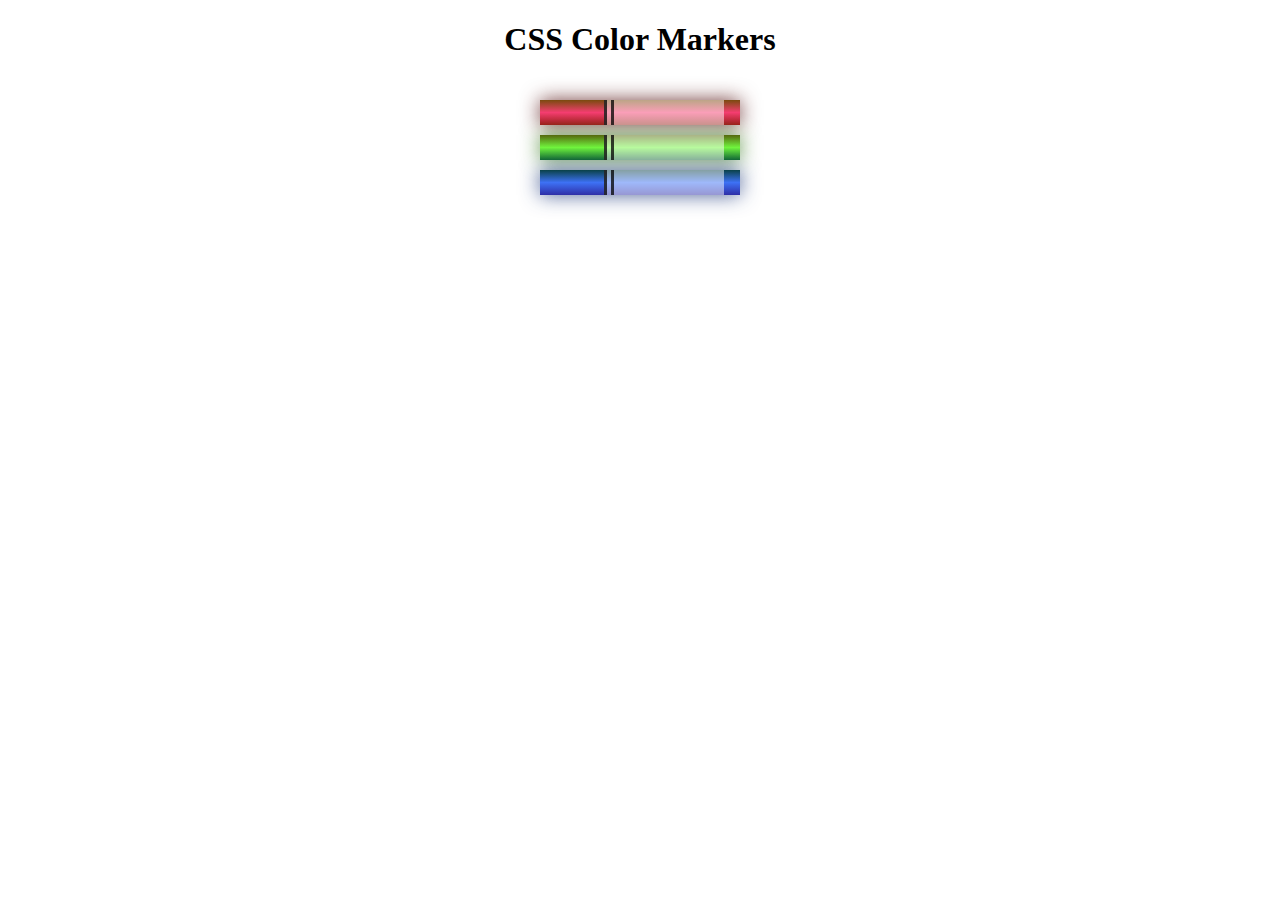
<file: responsive-web-design/Colored-Markers/index.html>
<!DOCTYPE html>
<html lang="en">
<head>
    <meta charset="utf-8">
    <meta name="viewport" content="width=device-width, initial-scale=1.0">
    <title>Colored Markers</title>
    <link rel="stylesheet" href="styles.css">
</head>

<body>
    <h1>CSS Color Markers</h1>
    <div class="container">
        <div class="marker red">
            <div class="cap"></div>
            <div class="sleeve"></div>
        </div>
        <div class="marker green">
            <div class="cap"></div>
            <div class="sleeve"></div>
        </div>
        <div class="marker blue">
            <div class="cap"></div>
            <div class="sleeve"></div>
        </div>
    </div>
</body>

</html>
</file>
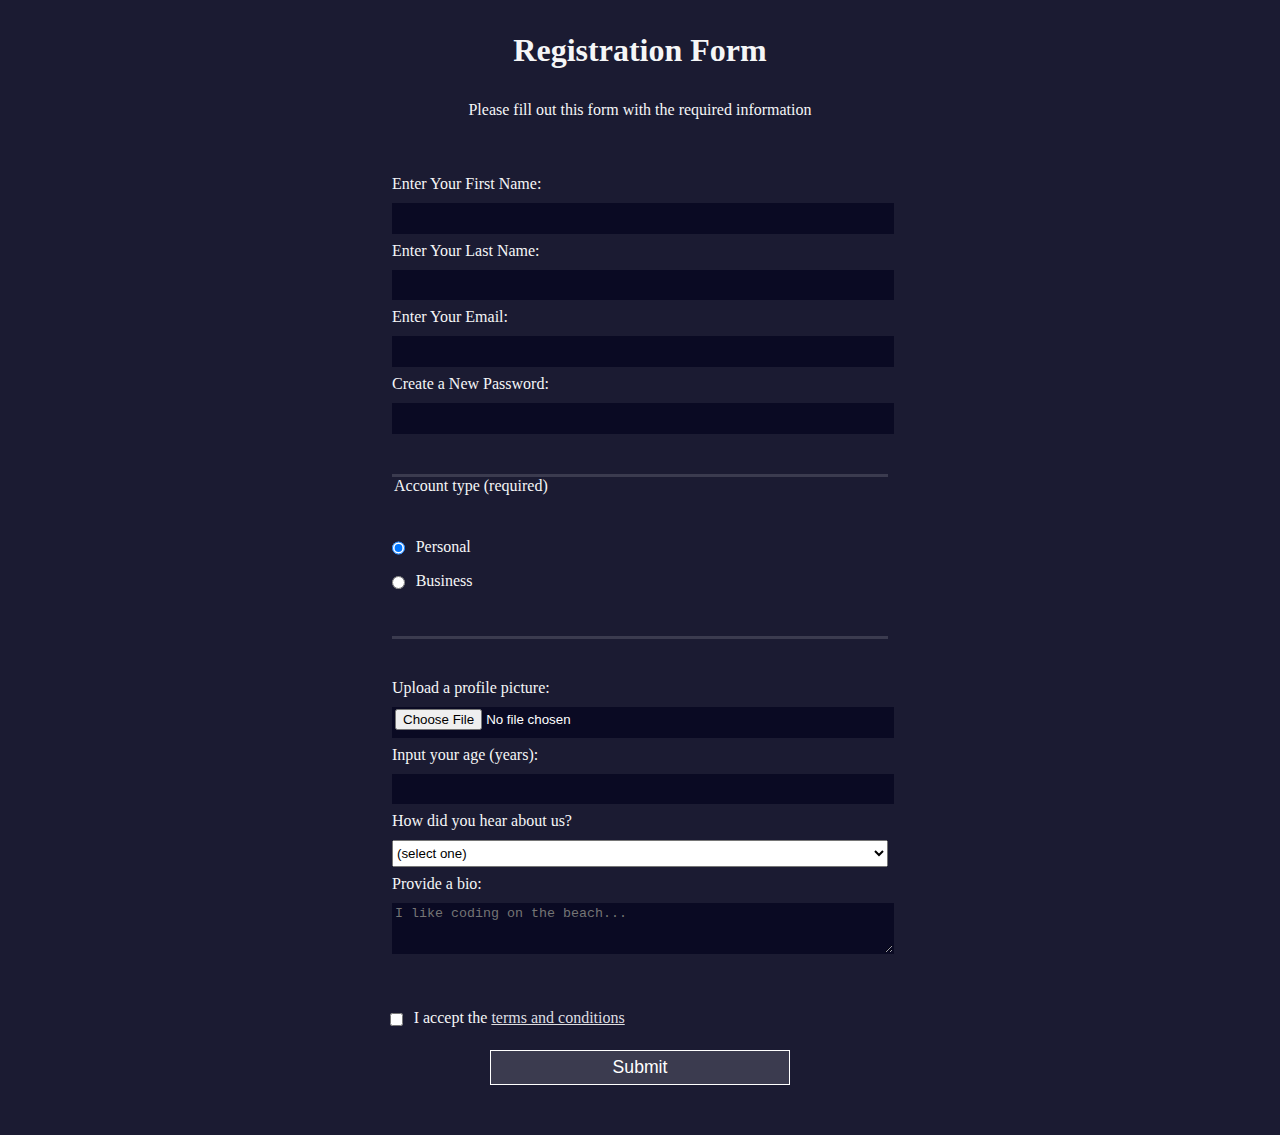
<file: responsive-web-design/Registration-Form/index.html>
<!DOCTYPE html>
<html lang="en">

<head>
    <meta charset="UTF-8">
    <title>Registration Form</title>
    <link rel="stylesheet" href="styles.css" />
</head>

<body>
    <h1>Registration Form</h1>
    <p>Please fill out this form with the required information</p>
    <form method="post" action='https://register-demo.freecodecamp.org'>
        <fieldset>
            <label for="first-name">Enter Your First Name: <input id="first-name" name="first-name" type="text"
                    required /></label>
            <label for="last-name">Enter Your Last Name: <input id="last-name" name="last-name" type="text"
                    required /></label>
            <label for="email">Enter Your Email: <input id="email" name="email" type="email" required /></label>
            <label for="new-password">Create a New Password: <input id="new-password" name="new-password"
                    type="password" pattern="[a-z0-5]{8,}" required /></label>
        </fieldset>
        <fieldset>
            <legend>Account type (required)</legend>
            <label for="personal-account"><input id="personal-account" type="radio" name="account-type" class="inline"
                    checked /> Personal</label>
            <label for="business-account"><input id="business-account" type="radio" name="account-type"
                    class="inline" /> Business</label>
        </fieldset>
        <fieldset>
            <label for="profile-picture">Upload a profile picture: <input id="profile-picture" type="file"
                    name="file" /></label>
            <label for="age">Input your age (years): <input id="age" type="number" name="age" min="13"
                    max="120" /></label>
            <label for="referrer">How did you hear about us?
                <select id="referrer" name="referrer">
                    <option value="">(select one)</option>
                    <option value="1">freeCodeCamp News</option>
                    <option value="2">freeCodeCamp YouTube Channel</option>
                    <option value="3">freeCodeCamp Forum</option>
                    <option value="4">Other</option>
                </select>
            </label>
            <label for="bio">Provide a bio:
                <textarea id="bio" name="bio" rows="3" cols="30" placeholder="I like coding on the beach..."></textarea>
            </label>
        </fieldset>
        <label for="terms-and-conditions">
            <input class="inline" id="terms-and-conditions" type="checkbox" required name="terms-and-conditions" /> I
            accept the <a href="https://www.freecodecamp.org/news/terms-of-service/">terms and conditions</a>
        </label>
        <input type="submit" value="Submit" />
    </form>
</body>

</html>
</file>
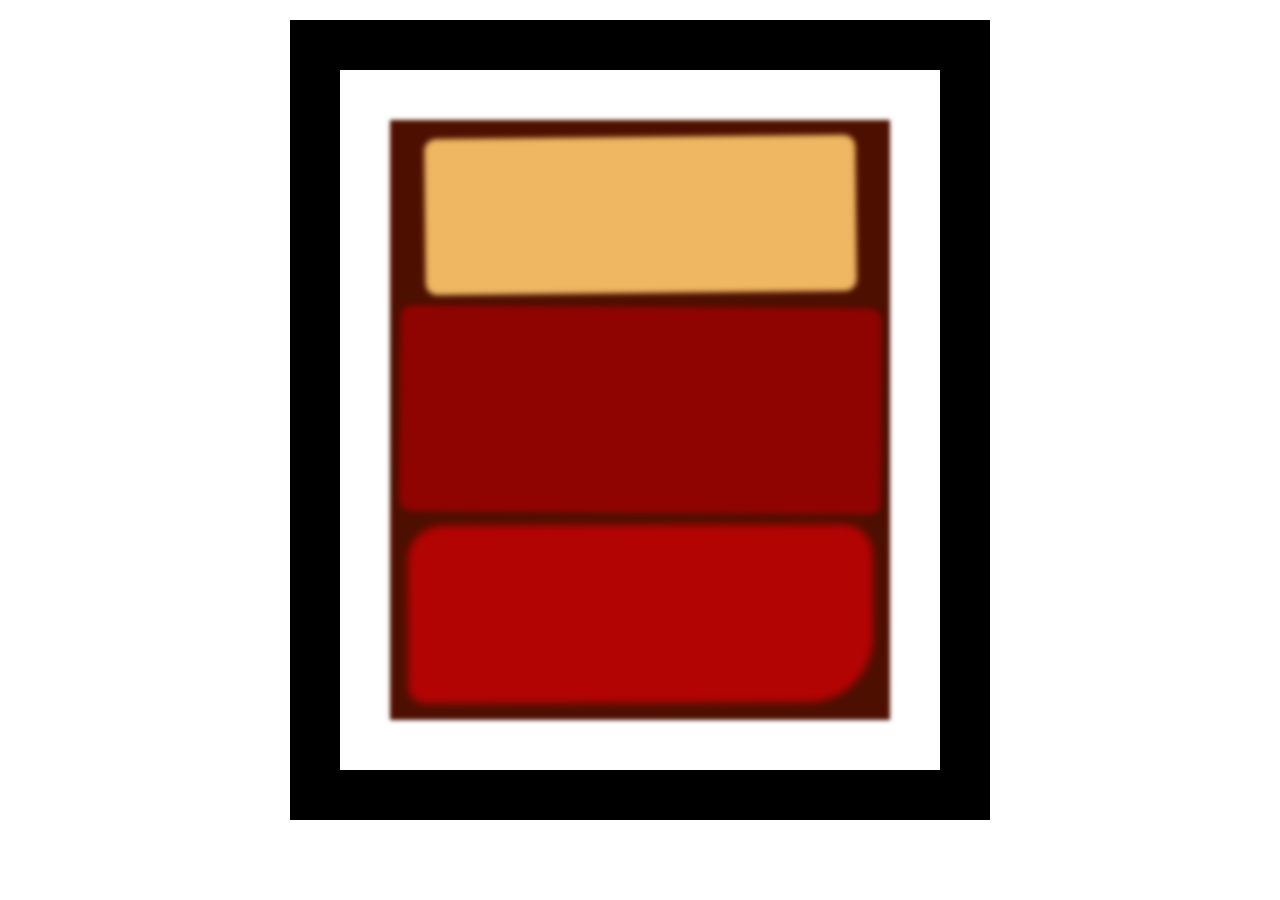
<file: responsive-web-design/Rothko-Painting/index.html>
<!DOCTYPE html>
<html lang="en">
<head>
    <meta charset="UTF-8">
    <title>Rothko Painting</title>
    <link href="./styles.css" rel="stylesheet">
</head>

<body>
    <div class="frame">
        <div class="canvas">
            <div class="one"></div>
            <div class="two"></div>
            <div class="three"></div>
        </div>
    </div>
</body>

</html>
</file>
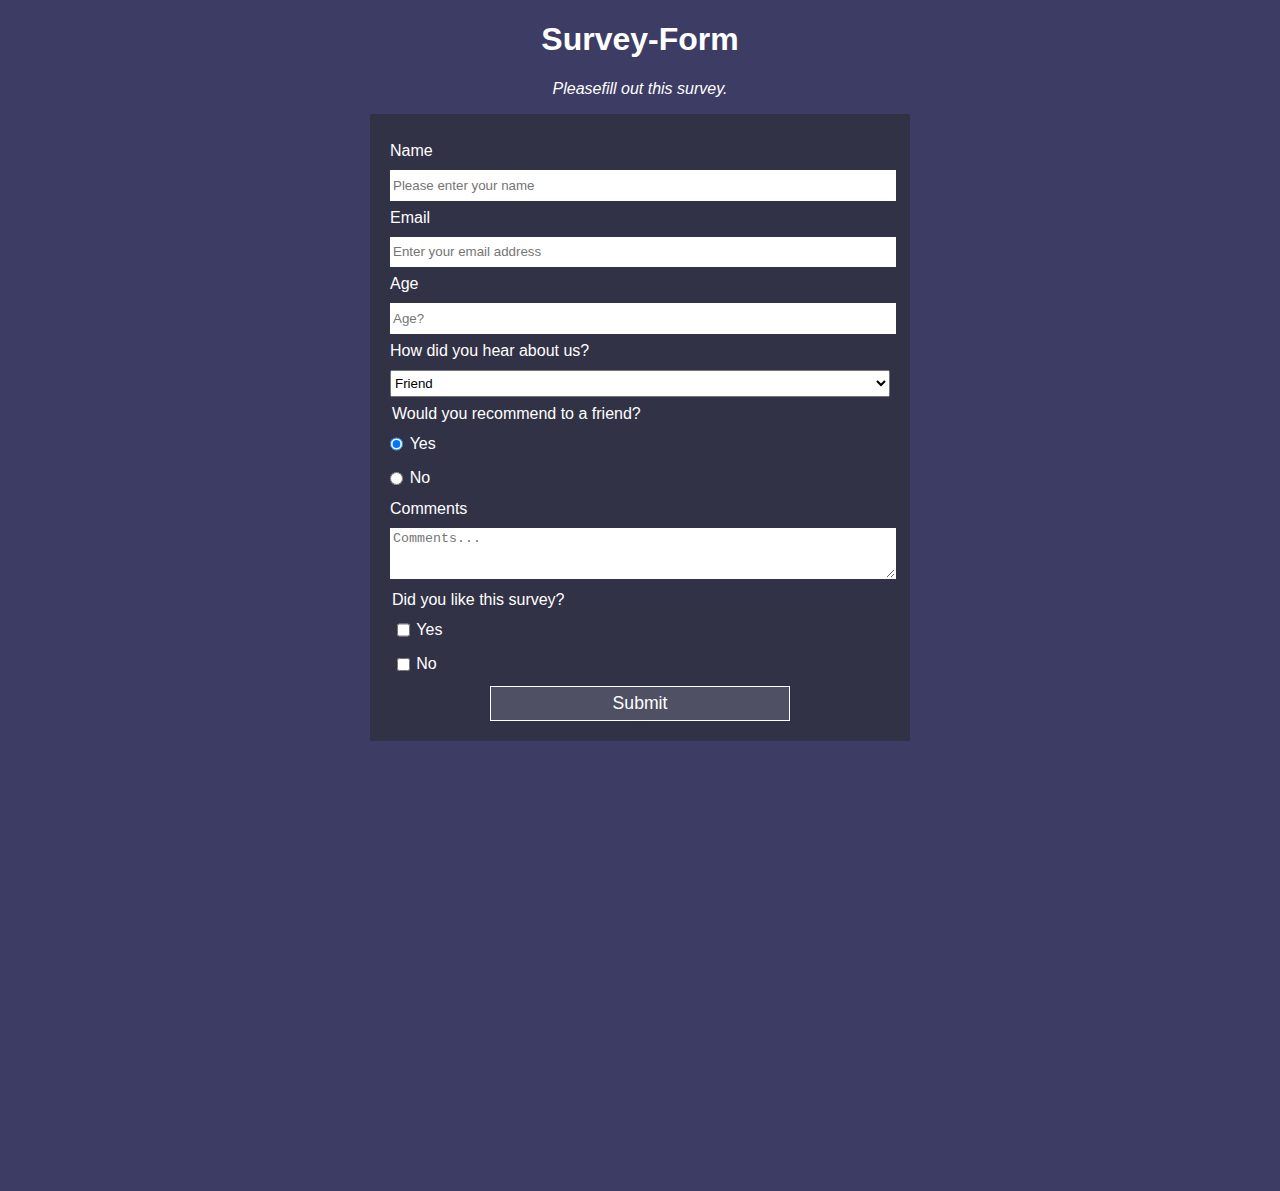
<file: responsive-web-design/Survey-Form/index.html>
<!DOCTYPE html>
<html lang="en">
<head>
    <link rel="stylesheet" href="styles.css">
    <meta charset="UTF-8">
    <meta name="viewport" content="width=device-width, initial-scale=1.0">
    <title>Survey-Form</title>
</head>
<body>
    <h1 id="title">Survey-Form</h1>
    <p id="description"><i>Pleasefill out this survey.</i></p>
    <form action="" id="survey-form">
        <label id="name-label" for="name">Name <input id="name" type="text" name="name" placeholder="Please enter your name" required>
        </label>
        <label id="email-label" for="email">Email <input type="email" id="email" name="email" placeholder="Enter your email address" required>
        </label>
        <label id="number-label" for="number">Age <input type="number" name="number" id="number" min="13" max="120" placeholder="Age?">
        </label>
        <label for="dropdown">How did you hear about us?
            <select name="dropdown" id="dropdown">
                <option value="friend">Friend</option>
                <option value="internet">Internet</option>
            </select>
        </label>
        <legend>Would you recommend to a friend?</legend>
        <label for="recommend"><input type="radio" name="recommend" checked>Yes</label>
        <label for="recommend"><input type="radio" name="recommend">No</label>
        <label for="comments">Comments
            <textarea name="comments" id="comments" cols="30" rows="3" placeholder="Comments..."></textarea>
        </label>
        <legend>Did you like this survey?</legend>
        <label for="checkbox"><input class="normal-siz" name="checkbox" type="checkbox" value="Yes">Yes</label>
        <label for="checkbox"><input class="normal-siz" name="checkbox" type="checkbox" value="No">No</label>
        <button id="submit" type="submit">Submit</button>
    </form>
</body>
</html>
</file>
<file: responsive-web-design/Colored-Markers/styles.css>
h1 {
    text-align: center;
}

.container {
    background-color: rgb(255, 255, 255);
    padding: 10px 0;
}

.marker {
    width: 200px;
    height: 25px;
    margin: 10px auto;
}

.cap {
    width: 60px;
    height: 25px;
}

.sleeve {
    width: 110px;
    height: 25px;
    background-color: rgba(255, 255, 255, 0.5);
    border-left: 10px double rgba(0, 0, 0, 0.75);
}

.cap,
.sleeve {
    display: inline-block;
}

.red {
    background: linear-gradient(rgb(122, 74, 14), rgb(245, 62, 113), rgb(162, 27, 27));
    box-shadow: 0 0 20px 0 rgba(83, 14, 14, 0.8);
}

.green {
    background: linear-gradient(#55680D, #71F53E, #116C31);
    box-shadow: 0 0 20px 0 #3B7E20CC;
}

.blue {
    background: linear-gradient(hsl(186, 76%, 16%), hsl(223, 90%, 60%), hsl(240, 56%, 42%));
    box-shadow: 0 0 20px 0 hsla(223, 59%, 31%, 0.8);
}
</file>
<file: responsive-web-design/Registration-Form/styles.css>
body {
    width: 100%;
    height: 100vh;
    margin: 0;
    background-color: #1b1b32;
    color: #f5f6f7;
    font-family: Tahoma;
    font-size: 16px;
}

h1,
p {
    margin: 1em auto;
    text-align: center;
}

form {
    width: 60vw;
    max-width: 500px;
    min-width: 300px;
    margin: 0 auto;
    padding-bottom: 2em;
}

fieldset {
    border: none;
    padding: 2rem 0;
    border-bottom: 3px solid #3b3b4f;
}

fieldset:last-of-type {
    border-bottom: none;
}

label {
    display: block;
    margin: 0.5rem 0;
}

input,
textarea,
select {
    margin: 10px 0 0 0;
    width: 100%;
    min-height: 2em;
}

input,
textarea {
    background-color: #0a0a23;
    border: 1px solid #0a0a23;
    color: #ffffff;
}

.inline {
    width: unset;
    margin: 0 0.5em 0 0;
    vertical-align: middle;
}

input[type="submit"] {
    display: block;
    width: 60%;
    margin: 1em auto;
    height: 2em;
    font-size: 1.1rem;
    background-color: #3b3b4f;
    border-color: white;
    min-width: 300px;
}

input[type="file"] {
    padding: 1px 2px;
}

.inline {
    display: inline;
}

a {
    color: #dfdfe2;
}
</file>
<file: responsive-web-design/Rothko-Painting/styles.css>
.canvas {
    width: 500px;
    height: 600px;
    background-color: #4d0f00;
    overflow: hidden;
    filter: blur(2px);
}

.frame {
    border: 50px solid black;
    width: 500px;
    padding: 50px;
    margin: 20px auto;
}

.one {
    width: 425px;
    height: 150px;
    background-color: #efb762;
    margin: 20px auto;
    box-shadow: 0 0 3px 3px #efb762;
    border-radius: 9px;
    transform: rotate(-0.6deg);
}

.two {
    width: 475px;
    height: 200px;
    background-color: #8f0401;
    margin: 0 auto 20px;
    box-shadow: 0 0 3px 3px #8f0401;
    border-radius: 8px 10px;
    transform: rotate(0.4deg);
}

.one,
.two {
    filter: blur(1px);
}

.three {
    width: 91%;
    height: 28%;
    background-color: #b20403;
    margin: auto;
    filter: blur(2px);
    box-shadow: 0 0 5px 5px #b20403;
    border-radius: 30px 25px 60px 12px;
    transform: rotate(-0.2deg);
}
</file>
<file: responsive-web-design/Survey-Form/styles.css>
body{
    background-color: rgb(60, 60, 100);
    color: white;
    font-family: 'Segoe UI', Tahoma, Geneva, Verdana, sans-serif;
    width: 100%;
    height: 100vh;
    margin: 0;
    font: 16px;
    margin-bottom: 30vh;
}
h1, p{
    text-align: center;
}
label{
    display: block;
    margin: 0.5rem 0;
}
input, textarea, select{
    width: 100%;
}
input[type="radio"]{
    display: inline;
    width: unset;
    vertical-align: middle;
    margin: 0 0.5em 0 0;
}
form{
    background-color: rgb(50,50,70);
    align-items: center;
    justify-content: center;
    width: 60vw;
    max-width: 500px;
    min-width: 300px;
    margin: 0 auto;
    padding: 20px;
}
input, textarea, select{
    margin: 10px 0 0 0;
    min-height: 2em;
}
button{
    display: block;
    width: 60%;
    margin: 0 auto;
    background-color: rgb(80,80,100);
    color: white;
    border: solid 1px white;
    height: 2em;
    font-size: 1.1rem;
}
input, textarea{
    border: 1px solid white ;
}
.normal-siz{
    width: initial;
    vertical-align: middle;
    margin: 0 0.5em 0;
}
</file>
